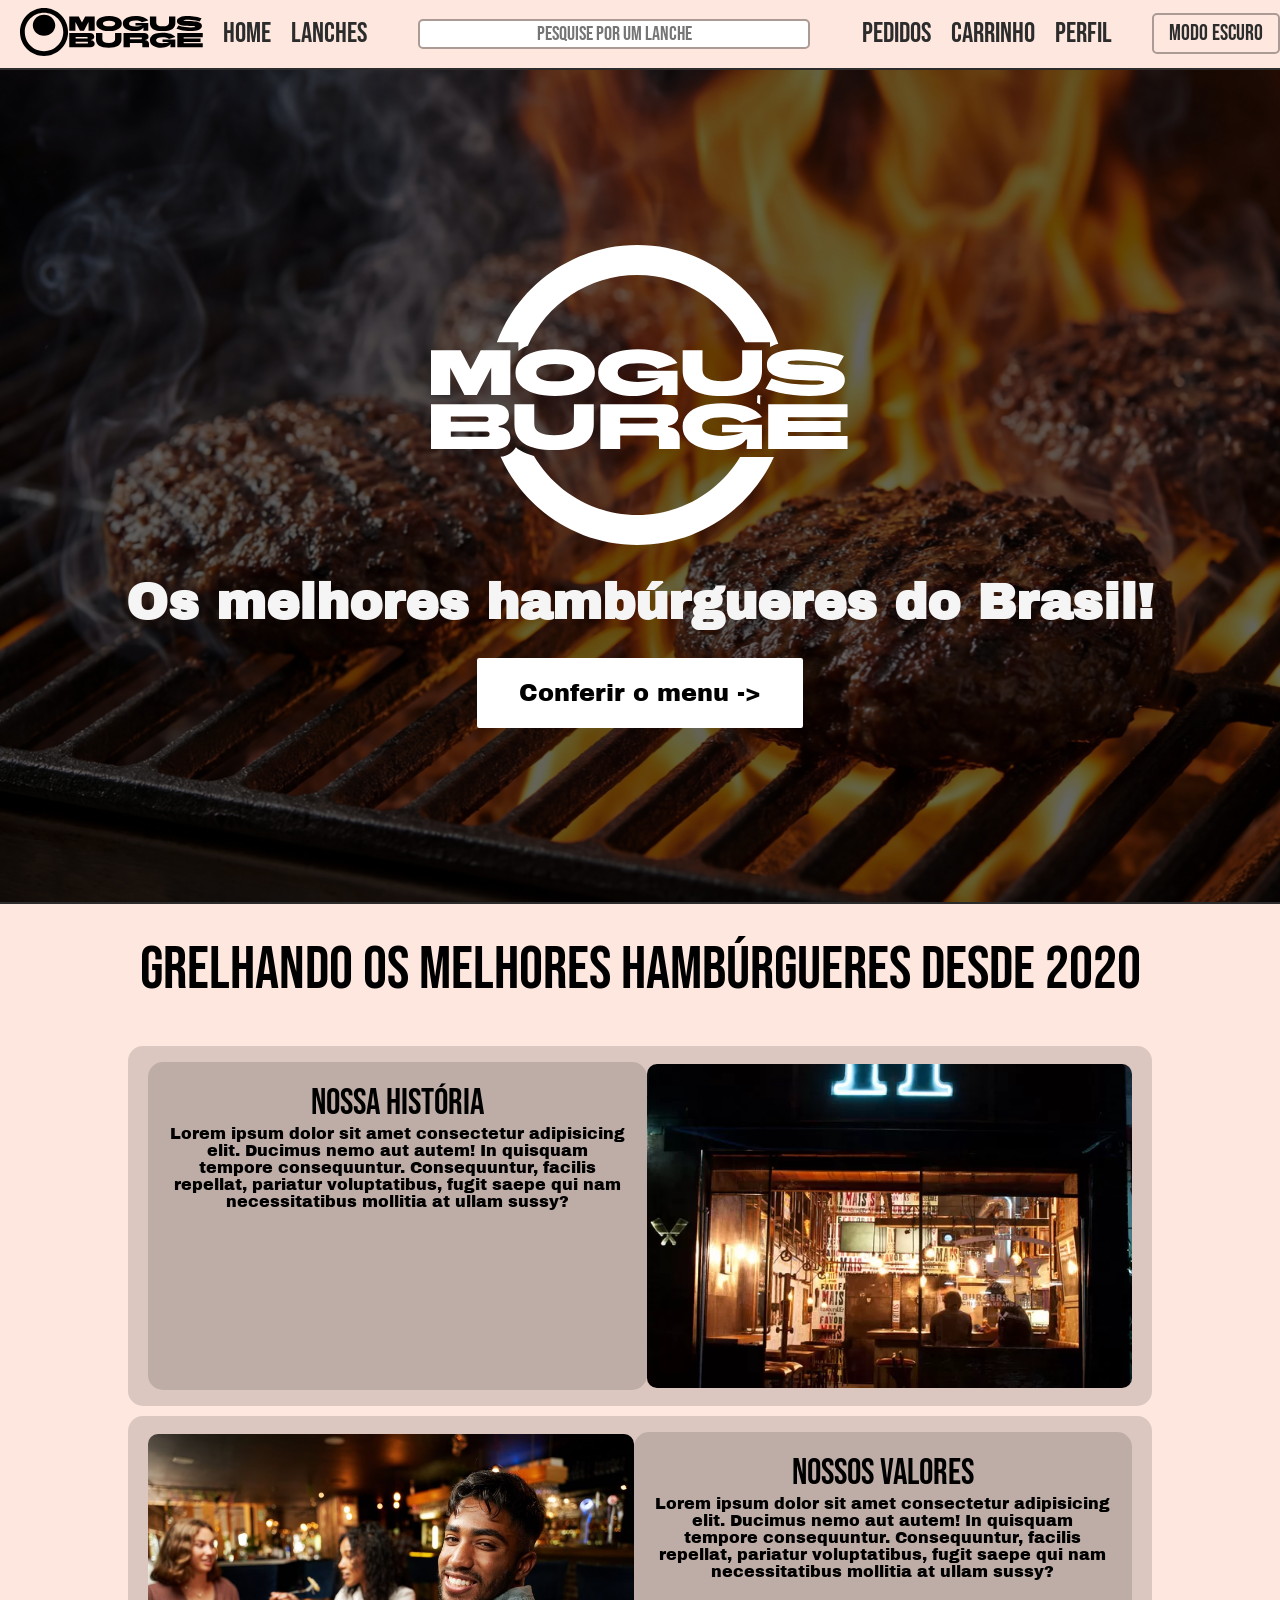
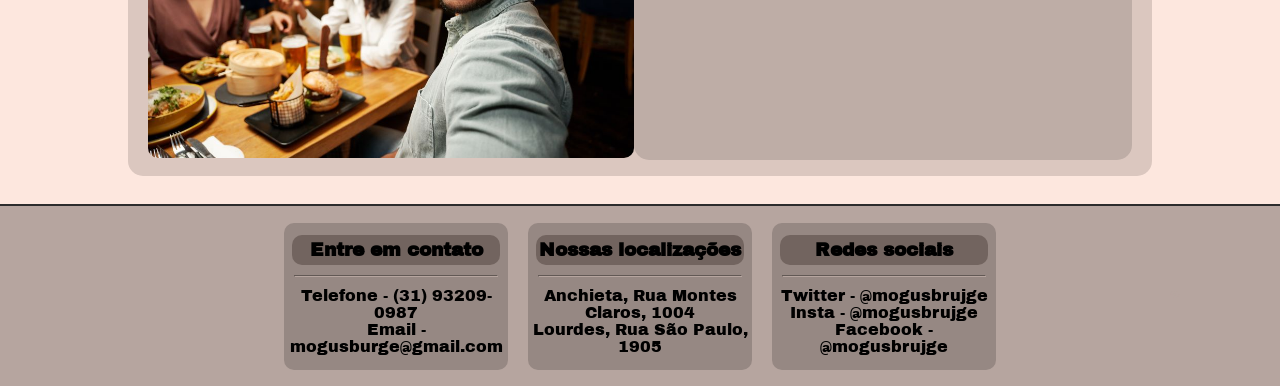
<file: Site/index.html>
<!DOCTYPE html>
<html lang="en">
<head>
    <meta charset="UTF-8">
    <meta name="viewport" content="width=device-width, initial-scale=1.0">
    <title>MOGUS - HOME</title>
    <link rel="shortcut icon" href="images/Union.svg" type="image/x-icon">
    <link rel="stylesheet" href="style.css">
    <link rel="preconnect" href="https://fonts.googleapis.com">
    <link rel="preconnect" href="https://fonts.gstatic.com" crossorigin>
    <link href="https://fonts.googleapis.com/css2?family=Archivo+Black&family=Bebas+Neue&display=swap" rel="stylesheet">
</head>
<body>
    <header>
        <a href="index.html"><img src="images/UnionBlackSmall.svg" alt=""></a>
        <ul>
            <li><a href="index.html">HOME</a></li>
            <li><a href="lanches.html">LANCHES</a></li>
        </ul>
        <input type="text" name="" id="" placeholder="pesquise por um lanche">
        <ul style="margin-left: auto;">
            <li><a href="pedidos.html">PEDIDOS</a></li>
            <li><a href="carrinho.html">carrinho</a></li>
            <li><a href="login.html">perfil</a></li>
        </ul>
        <button id="tema" class="tema-toggle" type="button">MODO ESCURO</button>
    </header>
    <section id="banner">
        <img src="images/Union.svg" alt="">
        <h1>Os melhores hambúrgueres do Brasil!</h1>
        <a href="lanches.html">Conferir o menu -></a>
    </section>
    <section id="presentation">
        <h1>Grelhando os melhores hambúrgueres desde 2020</h1>
        <div class="infocard">
            <div class="storytelling" style="margin-left: 20px;">
                <h2>Nossa história</h2>
                <p>Lorem ipsum dolor sit amet consectetur adipisicing elit. Ducimus nemo aut autem! In quisquam tempore consequuntur. Consequuntur, facilis repellat, pariatur voluptatibus, fugit saepe qui nam necessitatibus mollitia at ullam sussy?</p>
            </div>
            <img style="margin-left: auto; margin-right: 20px;" src="images/lazer_restaurante_holy_burger_02.webp" alt="">
        </div>
        <div class="infocard">
            
            <img style="margin-right: auto; margin-left: 20px;" src="images/modelos-de-hamburgueria.jpg" alt="">
            <div class="storytelling" style="margin-left: auto; margin-right: 20px;">
                <h2>Nossos valores</h2>
                <p>Lorem ipsum dolor sit amet consectetur adipisicing elit. Ducimus nemo aut autem! In quisquam tempore consequuntur. Consequuntur, facilis repellat, pariatur voluptatibus, fugit saepe qui nam necessitatibus mollitia at ullam sussy?</p>
            </div>
        </div>
    </section>
    <footer>
        <div>
            <h3>Entre em contato</h3>
            <hr>
            <p>Telefone - (31) 93209-0987</p>
            <p>Email - mogusburge@gmail.com</p>
        </div>
        <div>
            <h3>Nossas localizações</h3>
            <hr>
            <p>Anchieta, Rua Montes Claros, 1004</p>
            <p>Lourdes, Rua São Paulo, 1905</p>
        </div>
        <div>
            <h3>Redes sociais</h3>
            <hr>
            <p>Twitter - @mogusbrujge</p>
            <p>Insta - @mogusbrujge</p>
            <p>Facebook - @mogusbrujge</p>
        </div>
        <a href="https://webbasement.neocities.org/bazinga">?</a>
    </footer>
    <script src="script.js"></script>
</body>
</html>
</file>
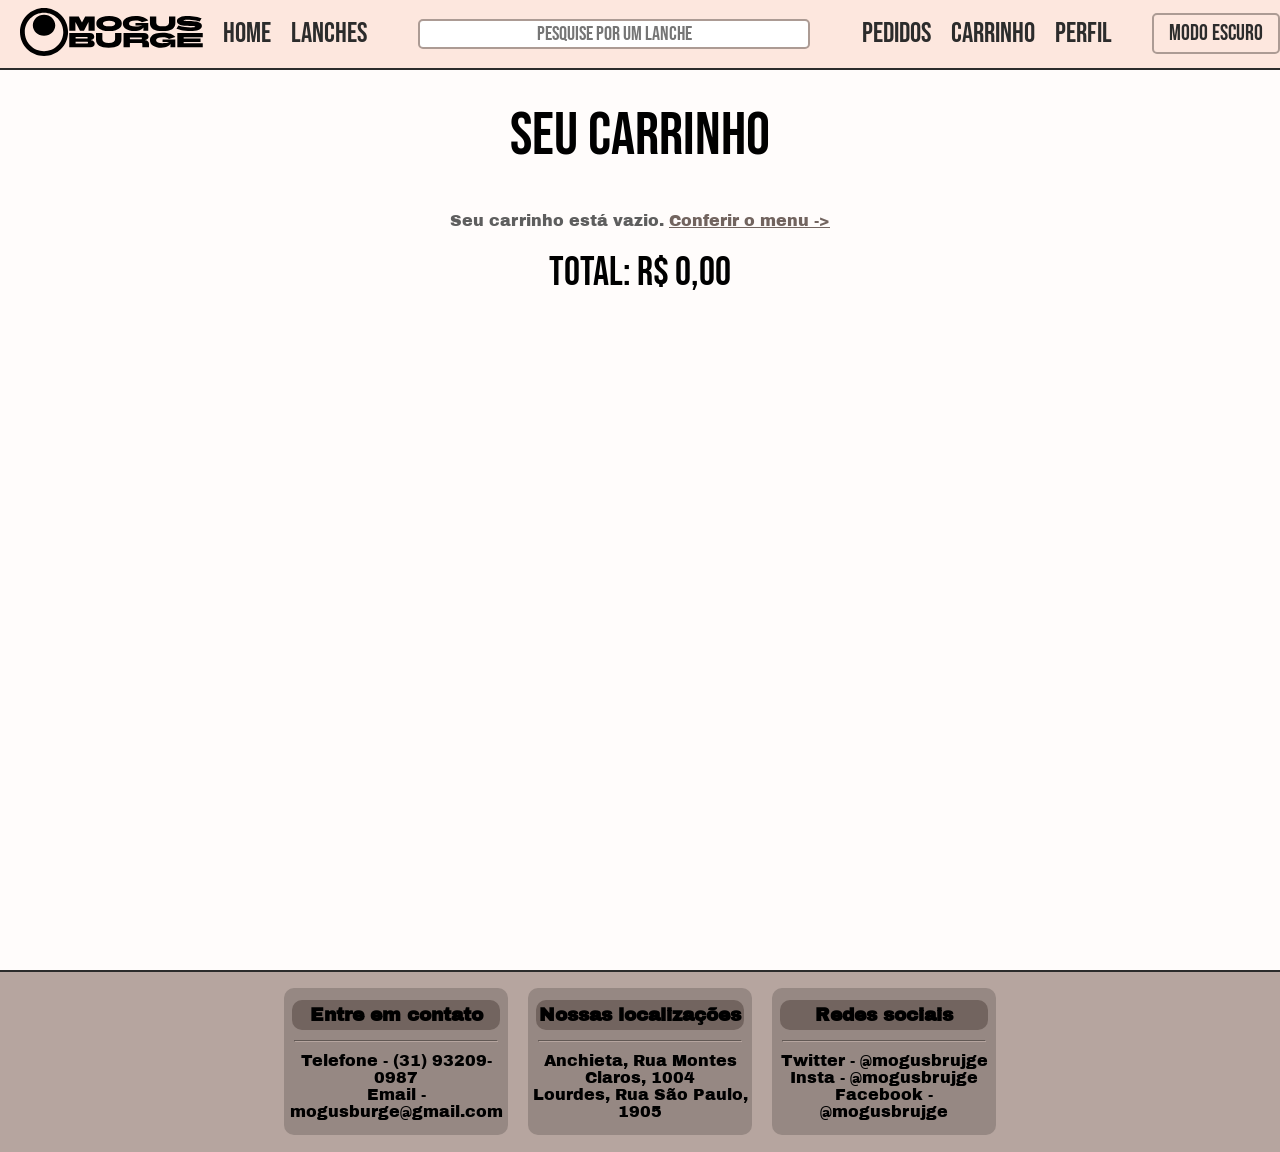
<file: Site/carrinho.html>
<!DOCTYPE html>
<html lang="en">
<head>
    <meta charset="UTF-8">
    <meta name="viewport" content="width=device-width, initial-scale=1.0">
    <title>MOGUS - CARRINHO</title>
    <link rel="shortcut icon" href="images/Union.svg" type="image/x-icon">
    <link rel="stylesheet" href="style.css">
    <link rel="preconnect" href="https://fonts.googleapis.com">
    <link rel="preconnect" href="https://fonts.gstatic.com" crossorigin>
    <link href="https://fonts.googleapis.com/css2?family=Archivo+Black&family=Bebas+Neue&display=swap" rel="stylesheet">
</head>
<body>
    <header>
        <a href="index.html"><img src="images/UnionBlackSmall.svg" alt=""></a>
        <ul>
            <li><a href="index.html">HOME</a></li>
            <li><a href="lanches.html">LANCHES</a></li>
        </ul>
        <input type="text" name="" id="" placeholder="pesquise por um lanche">
        <ul style="margin-left: auto;">
            <li><a href="pedidos.html">PEDIDOS</a></li>
            <li><a href="carrinho.html">carrinho</a></li>
            <li><a href="login.html">perfil</a></li>
        </ul>
        <button id="tema" class="tema-toggle" type="button">MODO ESCURO</button>
    </header>
    <section id="carrinho">
        <h1>Seu carrinho</h1>
        <p id="carrinho-vazio" class="aviso">Seu carrinho está vazio. <a href="lanches.html">Conferir o menu -></a></p>
        <div id="lista-carrinho"></div>
        <div class="resumo">
            <h2>Total: R$ <span id="total">0,00</span></h2>
            <button id="finalizar" hidden><h1>FINALIZAR PEDIDO</h1></button>
        </div>
    </section>
    <footer>
        <div>
            <h3>Entre em contato</h3>
            <hr>
            <p>Telefone - (31) 93209-0987</p>
            <p>Email - mogusburge@gmail.com</p>
        </div>
        <div>
            <h3>Nossas localizações</h3>
            <hr>
            <p>Anchieta, Rua Montes Claros, 1004</p>
            <p>Lourdes, Rua São Paulo, 1905</p>
        </div>
        <div>
            <h3>Redes sociais</h3>
            <hr>
            <p>Twitter - @mogusbrujge</p>
            <p>Insta - @mogusbrujge</p>
            <p>Facebook - @mogusbrujge</p>
        </div>
    </footer>
    <script src="script.js"></script>
</body>
</html>
</file>
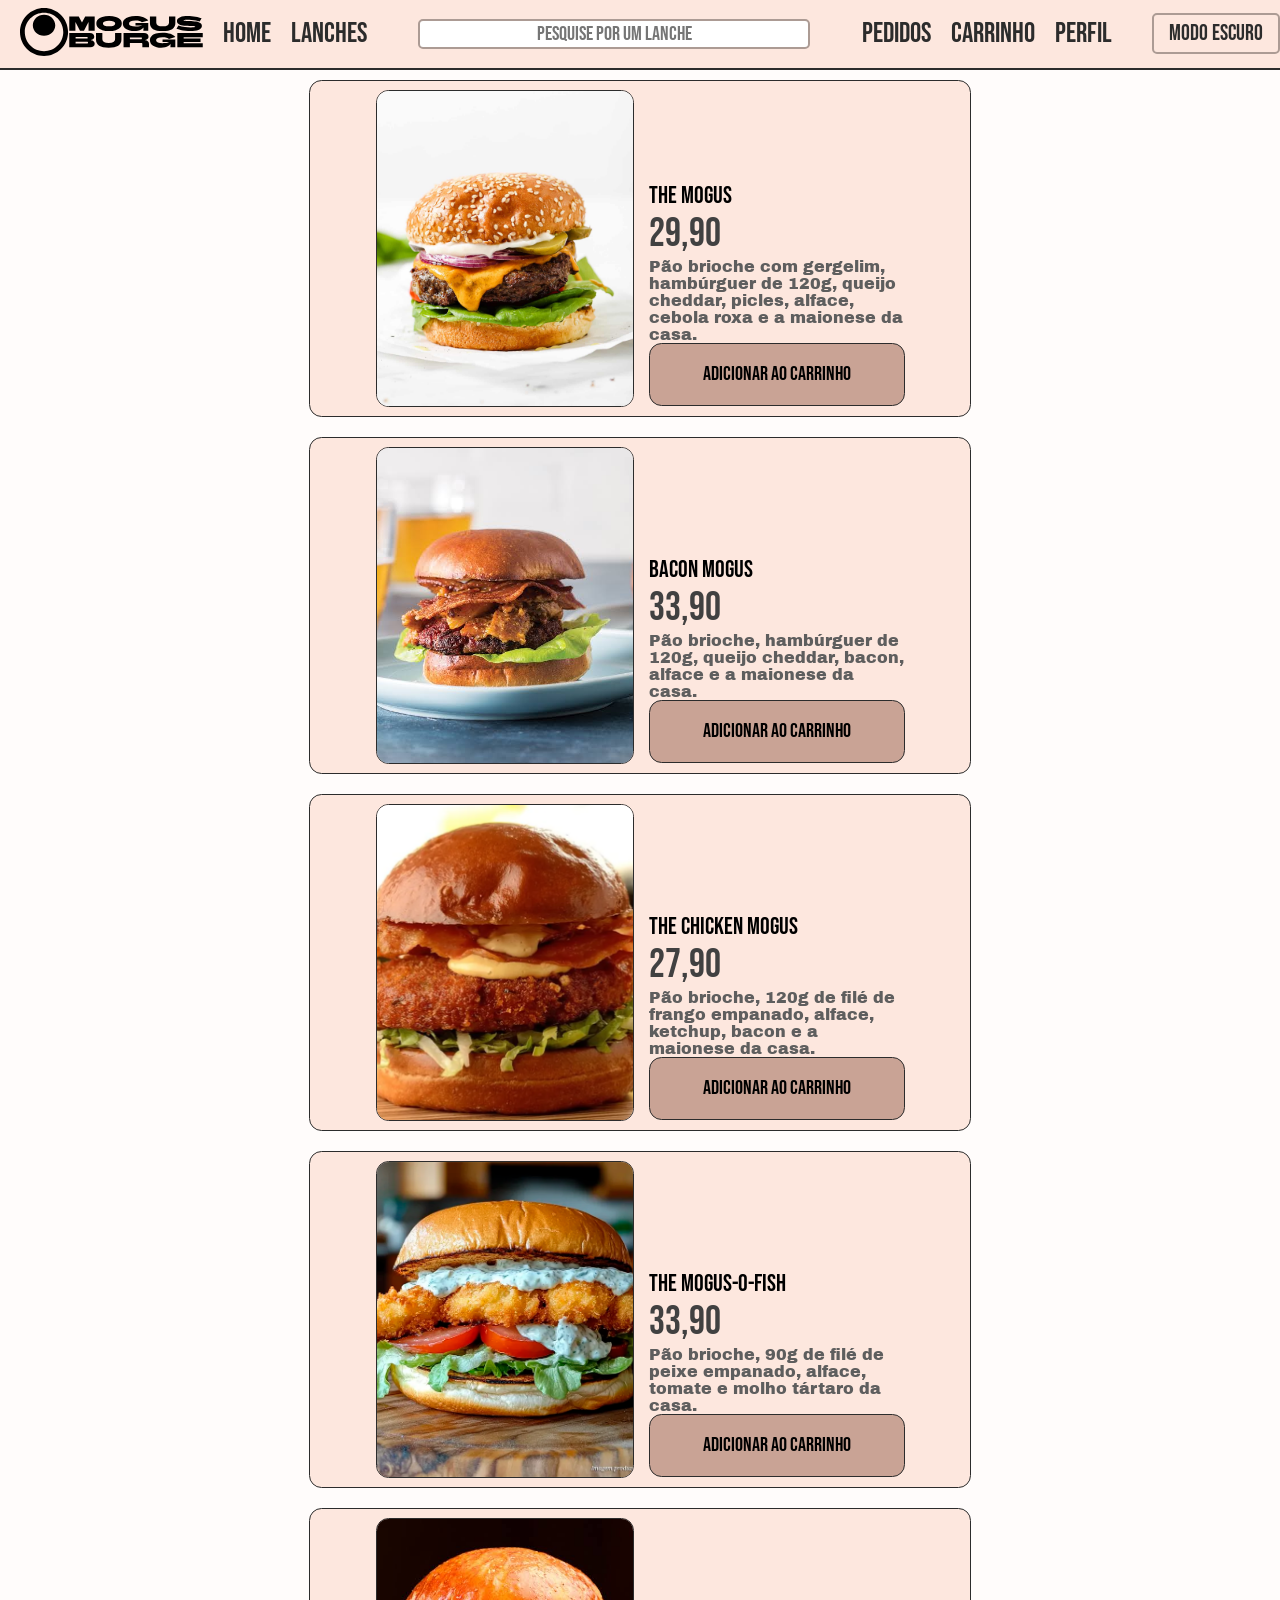
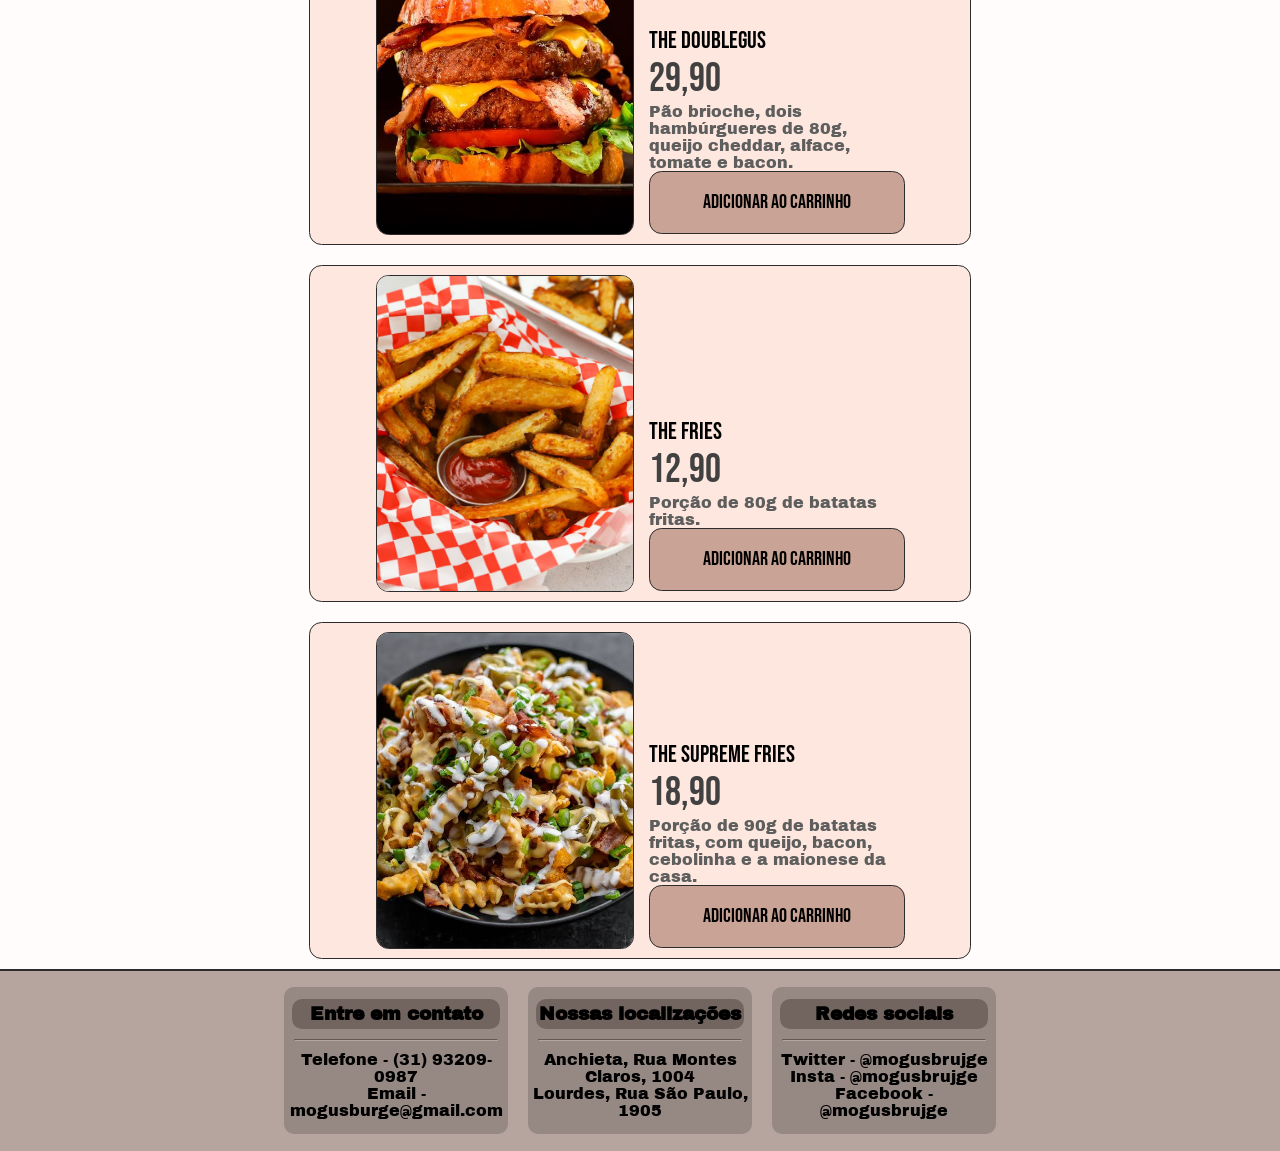
<file: Site/lanches.html>
<!DOCTYPE html>
<html lang="en">
<head>
    <meta charset="UTF-8">
    <meta name="viewport" content="width=device-width, initial-scale=1.0">
    <title>MOGUS - LANCHES</title>
    <link rel="shortcut icon" href="images/Union.svg" type="image/x-icon">
    <link rel="stylesheet" href="style.css">
    <link rel="preconnect" href="https://fonts.googleapis.com">
    <link rel="preconnect" href="https://fonts.gstatic.com" crossorigin>
    <link href="https://fonts.googleapis.com/css2?family=Archivo+Black&family=Bebas+Neue&display=swap" rel="stylesheet">
</head>
<body>
    <header>
        <a href="index.html"><img src="images/UnionBlackSmall.svg" alt=""></a>
        <ul>
            <li><a href="index.html">HOME</a></li>
            <li><a href="lanches.html">LANCHES</a></li>
        </ul>
        <input type="text" name="" id="" placeholder="pesquise por um lanche">
        <ul style="margin-left: auto;">
            <li><a href="pedidos.html">PEDIDOS</a></li>
            <li><a href="carrinho.html">carrinho</a></li>
            <li><a href="login.html">perfil</a></li>
        </ul>
        <button id="tema" class="tema-toggle" type="button">MODO ESCURO</button>
    </header>
    <section id="menu">
        <div class="item">
            <img src="images/lanches/Hamburger-Recipe-7.jpg" alt="">
            <div>
                <h1>the mogus</h1>
                <h2>29,90</h2>
                <p>Pão brioche com gergelim, hambúrguer de 120g, queijo cheddar, picles, alface, cebola roxa e a maionese da casa.</p>
                <button><h1>ADICIONAR AO CARRINHO</h1></button>
            </div>
        </div>
        <div class="item">
            <img src="images/lanches/images (2).jpg" alt="">
            <div>
                <h1>bacon mogus</h1>
                <h2>33,90</h2>
                <p>Pão brioche, hambúrguer de 120g, queijo cheddar, bacon, alface e a maionese da casa.</p>
                <button><h1>ADICIONAR AO CARRINHO</h1></button>
            </div>
        </div>
        <div class="item">
            <img src="images/lanches/2017-07-27-smart-burguer-cocoricrok-creditos-wellington-nemeth.webp" alt="">
            <div>
                <h1>the chicken mogus</h1>
                <h2>27,90</h2>
                <p>Pão brioche, 120g de filé de frango empanado, alface, ketchup, bacon e a maionese da casa.</p>
                <button><h1>ADICIONAR AO CARRINHO</h1></button>
            </div>
        </div>
        <div class="item">
            <img src="images/lanches/R0425-SP-hamburguer-de-peixe-empanado-1200x675-1.webp" alt="">
            <div>
                <h1>the mogus-o-fish</h1>
                <h2>33,90</h2>
                <p>Pão brioche, 90g de filé de peixe empanado, alface, tomate e molho tártaro da casa.</p>
                <button><h1>ADICIONAR AO CARRINHO</h1></button>
            </div>
        </div>
        <div class="item">
            <img src="images/lanches/doublemogus.jpg" alt="">
            <div>
                <h1>the doublegus</h1>
                <h2>29,90</h2>
                <p>Pão brioche, dois hambúrgueres de 80g, queijo cheddar, alface, tomate e bacon.</p>
                <button><h1>ADICIONAR AO CARRINHO</h1></button>
            </div>
        </div>
        <div class="item">
            <img src="images/lanches/Crispy-Oven-Fries15-2.jpg" alt="">
            <div>
                <h1>the fries</h1>
                <h2>12,90</h2>
                <p>Porção de 80g de batatas fritas.</p>
                <button><h1>ADICIONAR AO CARRINHO</h1></button>
            </div>
        </div>
        <div class="item">
            <img src="images/lanches/supremefries.jpg" alt="">
            <div>
                <h1>the supreme fries</h1>
                <h2>18,90</h2>
                <p>Porção de 90g de batatas fritas, com queijo, bacon, cebolinha e a maionese da casa.</p>
                <button><h1>ADICIONAR AO CARRINHO</h1></button>
            </div>
        </div>
    </section>
    <footer>
        <div>
            <h3>Entre em contato</h3>
            <hr>
            <p>Telefone - (31) 93209-0987</p>
            <p>Email - mogusburge@gmail.com</p>
        </div>
        <div>
            <h3>Nossas localizações</h3>
            <hr>
            <p>Anchieta, Rua Montes Claros, 1004</p>
            <p>Lourdes, Rua São Paulo, 1905</p>
        </div>
        <div>
            <h3>Redes sociais</h3>
            <hr>
            <p>Twitter - @mogusbrujge</p>
            <p>Insta - @mogusbrujge</p>
            <p>Facebook - @mogusbrujge</p>
        </div>
    </footer>
    <script src="script.js"></script>
</body>
</html>
</file>
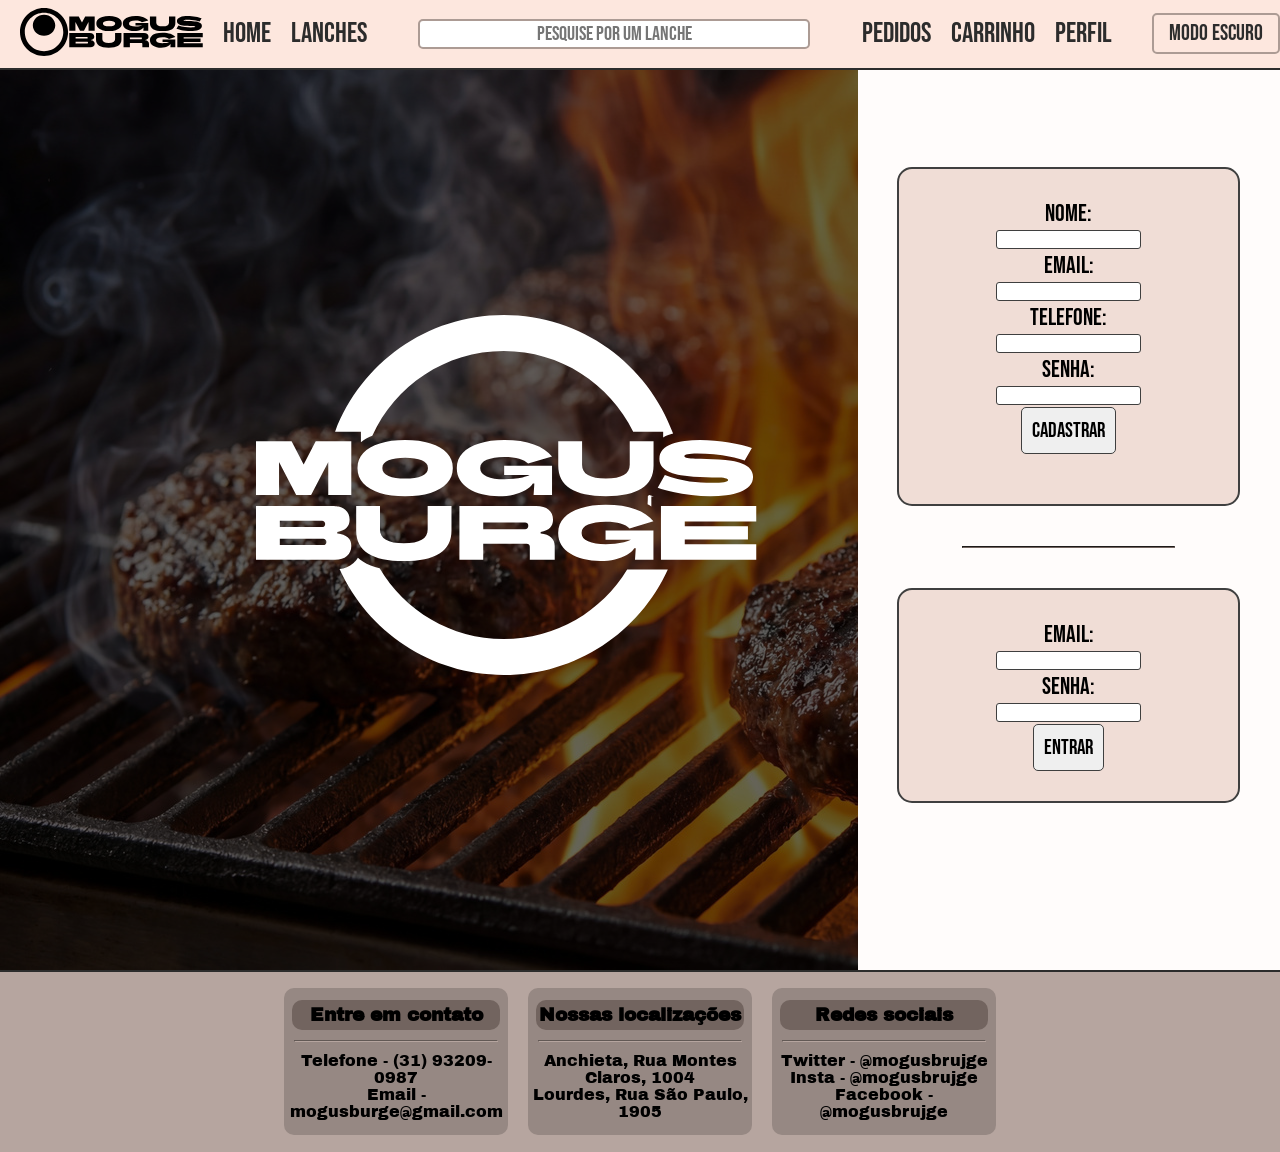
<file: Site/login.html>
<!DOCTYPE html>
<html lang="en">
<head>
    <meta charset="UTF-8">
    <meta name="viewport" content="width=device-width, initial-scale=1.0">
    <title>MOGUS - LOGIN</title>
    <link rel="shortcut icon" href="images/Union.svg" type="image/x-icon">
    <link rel="stylesheet" href="style.css">
    <link rel="preconnect" href="https://fonts.googleapis.com">
    <link rel="preconnect" href="https://fonts.gstatic.com" crossorigin>
    <link href="https://fonts.googleapis.com/css2?family=Archivo+Black&family=Bebas+Neue&display=swap" rel="stylesheet">
</head>
<body>
    <header>
        <a href="index.html"><img src="images/UnionBlackSmall.svg" alt=""></a>
        <ul>
            <li><a href="index.html">HOME</a></li>
            <li><a href="lanches.html">LANCHES</a></li>
        </ul>
        <input type="text" name="" id="" placeholder="pesquise por um lanche">
        <ul style="margin-left: auto;">
            <li><a href="pedidos.html">PEDIDOS</a></li>
            <li><a href="carrinho.html">carrinho</a></li>
            <li><a href="login.html">perfil</a></li>
        </ul>
        <button id="tema" class="tema-toggle" type="button">MODO ESCURO</button>
    </header>
    <section id="login">
        <img src="images/Union.svg" alt="">
        <div> 
            <form id="formCadastro" action="">
                <label for="">Nome:</label> <br>
                <input class="loginput" id="inputNome" type="text"> <br>
                <label for="">Email:</label> <br>
                <input class="loginput" id="inputEmail" type="text"> <br>
                <label for="">Telefone:</label> <br>
                <input class="loginput" id="inputTel" type="text"> <br>
                <label for="">Senha:</label> <br>
                <input class="loginput" id="inputSenha" type="text"> <br>
                <input class="info-submit" type="submit" value="Cadastrar">
                <p id="status" class="aviso"></p>
            </form>
            <hr>
            <form style="margin-bottom: 100px;" action="">
                <label for="">Email:</label> <br>
                <input class="loginput" id="inputEmail" type="text"> <br>
                <label for="">Senha:</label> <br>
                <input class="loginput" id="inputSenha" type="text"> <br>
                <input class="info-submit" type="submit" value="Entrar">
            </form>
        </div>
    </section>
    <footer>
        <div>
            <h3>Entre em contato</h3>
            <hr>
            <p>Telefone - (31) 93209-0987</p>
            <p>Email - mogusburge@gmail.com</p>
        </div>
        <div>
            <h3>Nossas localizações</h3>
            <hr>
            <p>Anchieta, Rua Montes Claros, 1004</p>
            <p>Lourdes, Rua São Paulo, 1905</p>
        </div>
        <div>
            <h3>Redes sociais</h3>
            <hr>
            <p>Twitter - @mogusbrujge</p>
            <p>Insta - @mogusbrujge</p>
            <p>Facebook - @mogusbrujge</p>
        </div>
    </footer>
    <script src="script.js"></script>
</body>
</html>
</file>
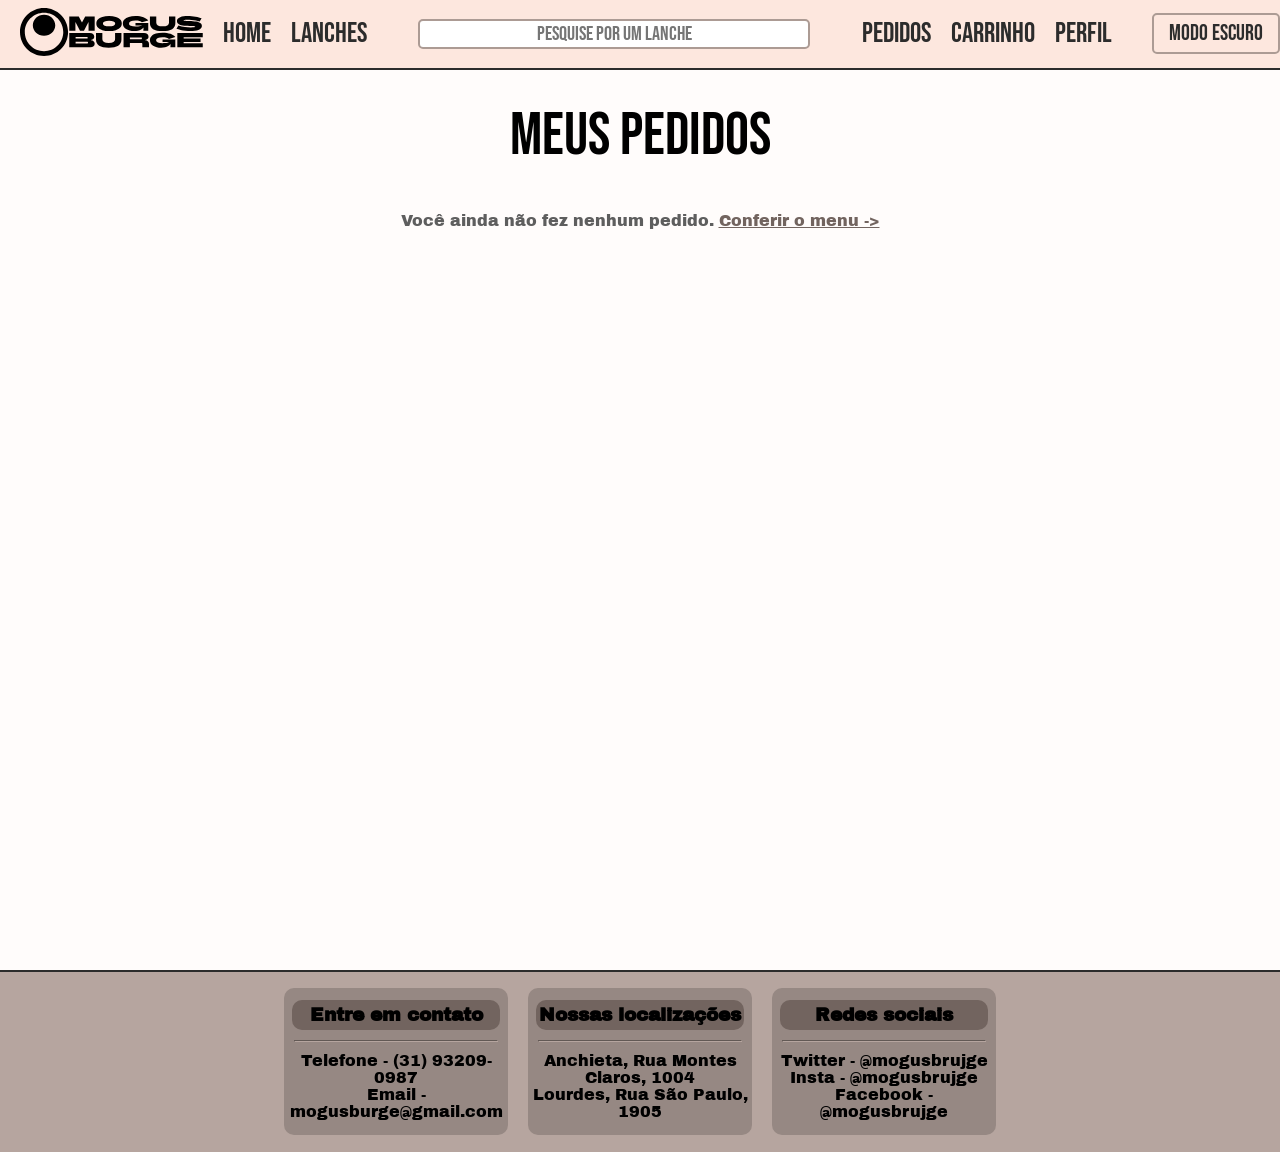
<file: Site/pedidos.html>
<!DOCTYPE html>
<html lang="en">
<head>
    <meta charset="UTF-8">
    <meta name="viewport" content="width=device-width, initial-scale=1.0">
    <title>MOGUS - PEDIDOS</title>
    <link rel="shortcut icon" href="images/Union.svg" type="image/x-icon">
    <link rel="stylesheet" href="style.css">
    <link rel="preconnect" href="https://fonts.googleapis.com">
    <link rel="preconnect" href="https://fonts.gstatic.com" crossorigin>
    <link href="https://fonts.googleapis.com/css2?family=Archivo+Black&family=Bebas+Neue&display=swap" rel="stylesheet">
</head>
<body>
    <header>
        <a href="index.html"><img src="images/UnionBlackSmall.svg" alt=""></a>
        <ul>
            <li><a href="index.html">HOME</a></li>
            <li><a href="lanches.html">LANCHES</a></li>
        </ul>
        <input type="text" name="" id="" placeholder="pesquise por um lanche">
        <ul style="margin-left: auto;">
            <li><a href="pedidos.html">PEDIDOS</a></li>
            <li><a href="carrinho.html">carrinho</a></li>
            <li><a href="login.html">perfil</a></li>
        </ul>
        <button id="tema" class="tema-toggle" type="button">MODO ESCURO</button>
    </header>
    <section id="pedidos">
        <h1>Meus pedidos</h1>
        <p id="pedidos-vazio" class="aviso">Você ainda não fez nenhum pedido. <a href="lanches.html">Conferir o menu -></a></p>
        <div id="lista-pedidos"></div>
        <div class="resumo">
            <button id="exportar-json" type="button" hidden><h1>EXPORTAR PEDIDOS (JSON)</h1></button>
        </div>
    </section>
    <footer>
        <div>
            <h3>Entre em contato</h3>
            <hr>
            <p>Telefone - (31) 93209-0987</p>
            <p>Email - mogusburge@gmail.com</p>
        </div>
        <div>
            <h3>Nossas localizações</h3>
            <hr>
            <p>Anchieta, Rua Montes Claros, 1004</p>
            <p>Lourdes, Rua São Paulo, 1905</p>
        </div>
        <div>
            <h3>Redes sociais</h3>
            <hr>
            <p>Twitter - @mogusbrujge</p>
            <p>Insta - @mogusbrujge</p>
            <p>Facebook - @mogusbrujge</p>
        </div>
    </footer>
    <script src="script.js"></script>
</body>
</html>
</file>
<file: Site/style.css>
* {
    margin: 0;
}

a {
    text-decoration: none;
}

header {
    position: sticky;
    top: 0;
    background: rgb(253, 231, 222);
    height: 7.5vh;
    border-bottom: solid 2px rgb(44, 44, 44);
    display: flex;
    align-items: center;
    user-select: none;
}

header a {
    color: rgb(44, 44, 44);
    transition: all 0.4s ease 0s;
}

header ul a:hover {
    background-color: black;
    color: rgb(253, 231, 222);
}

header ul {
    padding-left: 20px;
    height: inherit;
    list-style: none;
    display: flex;
    align-items: center;
}

header li {
    font-family: "Bebas Neue";
    font-size: 28px;
    margin-right: 20px;
    transition: all 0s ease 0s;
}

header li:hover {
    font-size: 36px;
}

header input {
    font-family: "Bebas Neue";
    font-size: 20px;
    font-weight: -100;
    text-align: center;
    border: solid 2px rgb(172, 155, 148);
    border-radius: 5px;
    width: 30%;
    height: 35%;
    margin-left: auto;
    transition: all 0.2s ease 0s;
}

header img {
    fill: black;
    height: 48px;
    padding-left: 20px;
    transition: all 0.2s ease 0s;
}

header img:hover {
    height: 60px;
}

header input:hover {
    width: 30.5%;
    height: 40%;
    font-size: 22px;
}

header input:focus {
    font-size: 28px;
    border: solid 4px rgb(172, 155, 148);
    width: 32%;
    height: 50%;
    outline: 0;
}

#banner {
    font-family: "Archivo Black";
    height: 92.5vh;
    background: url(images/l-intro-1781220908\ 1.svg);
    background-repeat: no-repeat;
    background-size: cover;
    display: flex;
    justify-content: center;
    align-items: center;
    flex-direction: column;
    user-select: none;
}

#banner img {
    height: 300px;
    transition: all 0.2s ease 0s;
    margin-bottom: 30px;
}

#banner img:hover {
    height: 400px;
}

#banner h1 {
    color: whitesmoke;
    margin-bottom: 30px;
    font-size: 50px;
}

#banner a {
    border-radius: 0.2px;
    font-size: 24px;
    padding: 20px 40px;
    background: white;
    outline: white solid 2px;
    display: inline-block;
    color: black;
    transition: all 0.2s ease 0s;
}

#banner a:hover {
    font-size: 30px;
    background: transparent;
    outline: white solid 6px;
    color: rgb(255, 255, 255);
}

#presentation {
    display: flex;
    flex-direction: column;
    align-items: center;
    text-align: center;
    font-family: "Archivo Black";
    height: 100vh;
    border-top: solid 2px rgb(44, 44, 44);
    background: rgb(253, 231, 222);
}

#stamp {
    height: 100px;
    position: absolute;
    margin-top: 20px;
    left: 20px;
}

#presentation h1 {
    margin-top: 30px;
    margin-bottom: 30px;
    font-family: "Bebas Neue";
    font-size: 60px;
    font-weight: 200;
}

.infocard {
    margin-top: 10px;
    display: flex;
    align-items: center;
    height: 40vh;
    width: 80%;
    background: rgb(219, 199, 191);
    border-radius: 15px;
}

.storytelling {
    padding: 20px 20px;
    height: 80%;
    width: 45.5%;
    display: flex;
    flex-direction: column;
    background: rgb(190, 173, 166);
    border-radius: 15px;
}

.infocard img {
    border-radius: 10px;
    object-fit: cover;
    width: 48%;
    height: 90%;
}

#presentation h2 {
    font-family: "Bebas Neue";
    font-size: 36px;
    font-weight: 100;
}

#menu {
    height: auto;
    display: flex;
    flex-direction: column;
    align-items: center;
    background: rgb(255, 252, 251);
}

.item {
    height: 35vh;
    margin: 10px;
    padding: 10px;
    border: solid 1.95px rgb(44, 44, 44);
    border-radius: 12.5px;
    width: 50%;
    background-color: rgb(253, 231, 222);
    display: flex;
    justify-content: center;
    align-items: center;
}

.item img {
    border: solid 1.95px rgb(44, 44, 44);
    border-radius: 12.5px;
    height: 100%;
    width: 40%;
    object-fit: cover;
}

.item div {
    margin-left: 15px;
    height: 100%;
    width: 40%;
    display: flex;
    flex-direction: column;
    justify-content: flex-end;
}

.item h1 {
    font-weight: 300;
    font-family: "Bebas Neue";
}

.item h2 {
    font-family: "Bebas Neue";
    color: rgb(65, 65, 65);
    font-weight: 300;
    font-size: 40px;
}

.item p {
    font-family: "Archivo Black";
    color: rgb(94, 94, 94);
}

.item button {
    border: solid 1.95px rgb(44, 44, 44);
    border-radius: 12.5px;
    cursor: pointer;
    height: 20%;
    background-color: rgb(201, 163, 149);
}

.item button:hover {
    background-color: rgb(163, 133, 122);
}

#carrinho {
    min-height: 100vh;
    display: flex;
    flex-direction: column;
    align-items: center;
    background: rgb(255, 252, 251);
}

#login {
    font-family: "Bebas Neue";
    height: 100vh;
    background: url(images/l-intro-1781220908\ 1.svg);
    background-repeat: no-repeat;
    background-size: cover;
}

#login img {
    height: 360px;
    position: absolute;
    top: 35%;
    left: 20%;
}

#login div {
    margin-left: auto;
    height: 100%;
    background: rgb(255, 252, 251);
    width: 33%;
    display: flex;
    flex-direction: column;
    align-items: center;
    justify-content: center;
}

#login form {
    margin-top: 30px;
    margin-bottom: 30px;
    padding: 30px;
    width: 66%;
    height: auto;
    background: rgb(240, 221, 214);
    border: solid 2px rgb(63, 63, 63);
    border-radius: 15px;
    text-align: center;
}

#login label {
    font-size: 24px;
}

#login .info-submit {
    border: solid 1px rgb(63, 63, 63);
    border-radius: 5px;
    padding: 10px;
    font-family: "Bebas Neue";
    font-size: 21px;
    transition: all 0.2s ease 0s;
    cursor: pointer;
}

#login .info-submit:hover {
    padding: 20px;
    background-color: rgb(209, 209, 209);
}

.loginput {
    width: 50%;
    height: 15px;
    border: solid 1px rgb(63, 63, 63);
    border-radius: 3px;
    margin: 2px;
    transition: all 0.1s ease 0s;
}

.loginput:hover {
    font-size: 15px;
    width: 52%;
    height: 19px;
}

.loginput:focus {
    font-size: 18px;
    width: 55%;
    height: 25px;
}

#login hr {
    margin-left: auto;
    margin-right: auto;
    margin-top: 10px;
    margin-bottom: 10px;
    width: 50%;
    border-color: rgb(114, 100, 95);
}

footer {
    height: 20vh;
    background: rgb(182, 165, 159);
    border-top: solid 2px rgb(44, 44, 44);
    display: flex;
    flex-direction: row;
    justify-content: center;
    align-items: center;
    font-family: "Archivo Black";
}

footer div {
    padding-top: 12px;
    background: rgb(150, 136, 131);
    border-radius: 10px;
    margin: 10px;
    width: 17.5%;
    height: 75%;
    text-align: center;
    display: flex;
    flex-direction: column;
    align-items: center;
}

footer h3 {
    background-color: rgb(114, 100, 95);
    padding: 5px 0px;
    width: 93%;
    border-radius: 10px;
}

footer hr {
    margin-left: auto;
    margin-right: auto;
    margin-top: 10px;
    margin-bottom: 10px;
    width: 90%;
    border-color: rgb(182, 165, 159);
}

footer a {
    position: absolute;
    right: 100px;
    bottom: 1;
    user-select: none;
    color: rgb(182, 165, 159);
}

footer a:hover {
    color: rgb(155, 141, 136);
}

#carrinho > h1,
#pedidos > h1 {
    margin-top: 30px;
    margin-bottom: 20px;
    font-family: "Bebas Neue";
    font-size: 60px;
    font-weight: 200;
}

#pedidos {
    min-height: 100vh;
    display: flex;
    flex-direction: column;
    align-items: center;
    background: rgb(255, 252, 251);
}

.aviso {
    margin-top: 20px;
    text-align: center;
    font-family: "Archivo Black";
    color: rgb(94, 94, 94);
}

.aviso a {
    color: rgb(114, 100, 95);
    text-decoration: underline;
}

.aviso a:hover {
    color: black;
}

.resumo {
    margin: 20px 0 40px 0;
    width: 50%;
    display: flex;
    flex-direction: column;
    align-items: center;
}

.resumo h2 {
    margin-bottom: 15px;
    font-family: "Bebas Neue";
    font-size: 40px;
    font-weight: 300;
}

.resumo button {
    padding: 10px 30px;
    border: solid 1.95px rgb(44, 44, 44);
    border-radius: 12.5px;
    cursor: pointer;
    background-color: rgb(201, 163, 149);
    transition: all 0.2s ease 0s;
}

.resumo button:hover {
    background-color: rgb(163, 133, 122);
}

.resumo button h1 {
    margin: 0;
    font-family: "Bebas Neue";
    font-size: 28px;
    font-weight: 300;
}

.pedido {
    width: 50%;
    margin: 10px;
    padding: 15px 20px;
    border: solid 1.95px rgb(44, 44, 44);
    border-radius: 12.5px;
    background-color: rgb(253, 231, 222);
    font-family: "Archivo Black";
    color: rgb(94, 94, 94);
}

.pedido h2 {
    font-family: "Bebas Neue";
    font-size: 36px;
    font-weight: 300;
    color: rgb(65, 65, 65);
}

.pedido ul {
    margin: 10px 0 10px 20px;
}

.pedido p {
    margin-top: 5px;
}

/* ---------- BOTÃO DE TEMA ---------- */

:root {
    --largura-lateral: clamp(150px, 28vw, 240px);
}

.tema-toggle {
    margin-left: 20px;
    padding: 5px 15px;
    border: solid 2px rgb(172, 155, 148);
    border-radius: 5px;
    background: transparent;
    color: rgb(44, 44, 44);
    font-family: "Bebas Neue";
    font-size: 22px;
    cursor: pointer;
    transition: all 0.2s ease 0s;
}

.tema-toggle:hover {
    background-color: rgb(44, 44, 44);
    color: rgb(253, 231, 222);
}

/* ---------- MODO ESCURO ---------- */

body.dark-mode {
    background: rgb(22, 19, 17);
    color: rgb(243, 233, 229);
}

body.dark-mode header {
    background: rgb(42, 36, 33);
    border-bottom-color: rgb(200, 185, 178);
}

body.dark-mode header a {
    color: rgb(243, 233, 229);
}

body.dark-mode header img {
    filter: invert(1);
}

body.dark-mode header ul a:hover {
    background-color: rgb(243, 233, 229);
    color: rgb(22, 19, 17);
}

body.dark-mode header input {
    background: rgb(58, 50, 46);
    color: rgb(243, 233, 229);
    border-color: rgb(120, 104, 97);
}

body.dark-mode .tema-toggle {
    color: rgb(243, 233, 229);
    border-color: rgb(120, 104, 97);
}

body.dark-mode .tema-toggle:hover {
    background-color: rgb(243, 233, 229);
    color: rgb(22, 19, 17);
}

body.dark-mode #presentation {
    background: rgb(42, 36, 33);
    border-top-color: rgb(200, 185, 178);
}

body.dark-mode .infocard {
    background: rgb(58, 50, 46);
}

body.dark-mode .storytelling {
    background: rgb(74, 63, 58);
}

body.dark-mode #menu,
body.dark-mode #carrinho,
body.dark-mode #pedidos {
    background: rgb(28, 24, 22);
}

body.dark-mode .item,
body.dark-mode .pedido {
    background-color: rgb(58, 50, 46);
    border-color: rgb(200, 185, 178);
}

body.dark-mode .item h2,
body.dark-mode .pedido h2 {
    color: rgb(243, 233, 229);
}

body.dark-mode .item p,
body.dark-mode .pedido {
    color: rgb(205, 190, 184);
}

body.dark-mode .item button,
body.dark-mode .resumo button {
    background-color: rgb(120, 98, 88);
    border-color: rgb(200, 185, 178);
    color: rgb(243, 233, 229);
}

body.dark-mode .item button:hover,
body.dark-mode .resumo button:hover {
    background-color: rgb(150, 124, 112);
}

body.dark-mode .aviso {
    color: rgb(205, 190, 184);
}

body.dark-mode .aviso a {
    color: rgb(220, 200, 190);
}

body.dark-mode .aviso a:hover {
    color: rgb(255, 255, 255);
}

body.dark-mode #login div {
    background: rgb(28, 24, 22);
}

body.dark-mode #login form {
    background: rgb(42, 36, 33);
    border-color: rgb(200, 185, 178);
}

body.dark-mode .loginput {
    background: rgb(58, 50, 46);
    color: rgb(243, 233, 229);
    border-color: rgb(200, 185, 178);
}

body.dark-mode #login hr {
    border-color: rgb(120, 104, 97);
}

body.dark-mode #login .info-submit {
    background-color: rgb(74, 63, 58);
    color: rgb(243, 233, 229);
    border-color: rgb(200, 185, 178);
}

body.dark-mode #login .info-submit:hover {
    background-color: rgb(95, 82, 76);
}

body.dark-mode footer {
    background: rgb(58, 50, 46);
    border-top-color: rgb(200, 185, 178);
}

body.dark-mode footer div {
    background: rgb(74, 63, 58);
}

body.dark-mode footer h3 {
    background-color: rgb(120, 104, 97);
}

body.dark-mode footer hr {
    border-color: rgb(120, 104, 97);
}

body.dark-mode footer a {
    color: rgb(120, 104, 97);
}

body.dark-mode footer a:hover {
    color: rgb(150, 136, 131);
}

/* ---------- RESPONSIVO: RETRATO (altura > largura) ---------- */

@media (orientation: portrait) {
    body {
        margin-left: var(--largura-lateral);
    }

    header {
        box-sizing: border-box;
        position: fixed;
        top: 0;
        left: 0;
        width: var(--largura-lateral);
        height: 100vh;
        flex-direction: column;
        align-items: stretch;
        padding: 20px 0;
        border-bottom: none;
        border-right: solid 2px rgb(44, 44, 44);
        overflow-y: auto;
        z-index: 10;
    }

    header > a {
        display: block;
        text-align: center;
    }

    header img {
        padding-left: 0;
    }

    header ul {
        flex-direction: column;
        align-items: flex-start;
        height: auto;
        padding: 10px 20px;
        margin-left: 0 !important;
    }

    header li {
        margin-right: 0;
    }

    header input,
    header input:hover,
    header input:focus {
        width: 85%;
        height: auto;
        margin: 10px 20px;
    }

    header .tema-toggle {
        margin: 10px 20px;
        align-self: flex-start;
    }

    #stamp {
        left: calc(var(--largura-lateral) + 20px);
    }

    #presentation {
        height: auto;
        min-height: 100vh;
        padding-bottom: 30px;
    }

    .infocard {
        flex-direction: column;
        width: 90%;
        height: auto;
        padding: 15px 0;
    }

    .storytelling {
        width: 85%;
        height: auto;
        margin: 10px auto !important;
    }

    .infocard img {
        width: 85%;
        height: auto;
        margin: 10px auto !important;
    }

    #menu,
    #carrinho,
    #pedidos {
        min-height: 100vh;
    }

    .item {
        width: 90%;
        height: auto;
        flex-direction: column;
    }

    .item img {
        width: 100%;
        height: 180px;
    }

    .item div {
        width: 100%;
        margin: 10px 0 0 0;
    }

    .resumo,
    .pedido {
        width: 90%;
    }

    #login {
        height: auto;
        min-height: 100vh;
    }

    #login img {
        position: static;
        display: block;
        height: 200px;
        margin: 20px auto;
    }

    #login div {
        width: 100%;
        height: auto;
        padding-bottom: 30px;
    }

    #login form {
        width: 85%;
    }

    footer {
        height: auto;
        flex-direction: column;
        padding: 20px 0;
    }

    footer div {
        width: 85%;
        height: auto;
        margin: 10px 0;
        padding-bottom: 12px;
    }

    footer a {
        position: static;
        display: block;
        text-align: center;
        margin: 10px;
    }
}

/* ---------- AJUSTES RESPONSIVOS: RETRATO ---------- */

@media (orientation: portrait) {
    body {
        overflow-x: hidden;
    }

    header > a img {
        display: block;
        width: 90%;
        height: auto;
        margin: 0 auto;
        padding-left: 0;
    }

    header input,
    header input:hover,
    header input:focus {
        font-size: 16px;
        width: 85%;
        margin: 10px 20px;
    }

    #banner {
        height: auto;
        min-height: 92.5vh;
        padding: 40px 0;
    }

    #banner img,
    #banner img:hover {
        height: auto;
        width: 60%;
        max-width: 260px;
    }

    #banner h1 {
        font-size: 34px;
        padding: 0 20px;
        text-align: center;
    }

    #banner a,
    #banner a:hover {
        font-size: 18px;
        padding: 12px 24px;
    }

    #banner a:hover {
        font-size: 20px;
    }

    #stamp {
        position: static;
        display: block;
        height: 80px;
        margin: 20px auto 0 auto;
    }

    #presentation h1 {
        font-size: 40px;
        padding: 0 15px;
    }

    #presentation h2 {
        font-size: 28px;
    }

    .infocard img {
        max-width: 100%;
    }

    #login div {
        padding: 0 10px;
    }

    #login form {
        max-width: 100%;
        box-sizing: border-box;
    }
}

/* ---------- CORREÇÕES DE LARGURA: RETRATO ---------- */

@media (orientation: portrait) {
    #presentation {
        box-sizing: border-box;
        width: 100%;
        overflow-x: hidden;
    }

    #presentation h1 {
        font-size: 32px;
        max-width: 100%;
        overflow-wrap: anywhere;
    }

    #login {
        box-sizing: border-box;
        width: 100%;
    }

    #login img {
        width: 180px;
        max-width: 80%;
        height: auto;
    }

    #login div {
        box-sizing: border-box;
        width: 100%;
        margin-left: 0;
    }
}

/* ---------- BANNER: RETRATO (quebra de linha) ---------- */

@media (orientation: portrait) {
    #banner {
        box-sizing: border-box;
        width: 100%;
        padding-left: 20px;
        padding-right: 20px;
    }

    #banner h1 {
        max-width: 100%;
        font-size: 28px;
        line-height: 1.15;
        overflow-wrap: break-word;
        word-break: normal;
    }
}

/* ---------- AJUSTE FINO: RETRATO ---------- */

@media (orientation: portrait) {
    #banner h1 {
        font-size: 24px;
        overflow-wrap: normal;
    }

    header input,
    header input:hover,
    header input:focus {
        font-size: 14px;
    }
}
</file>
